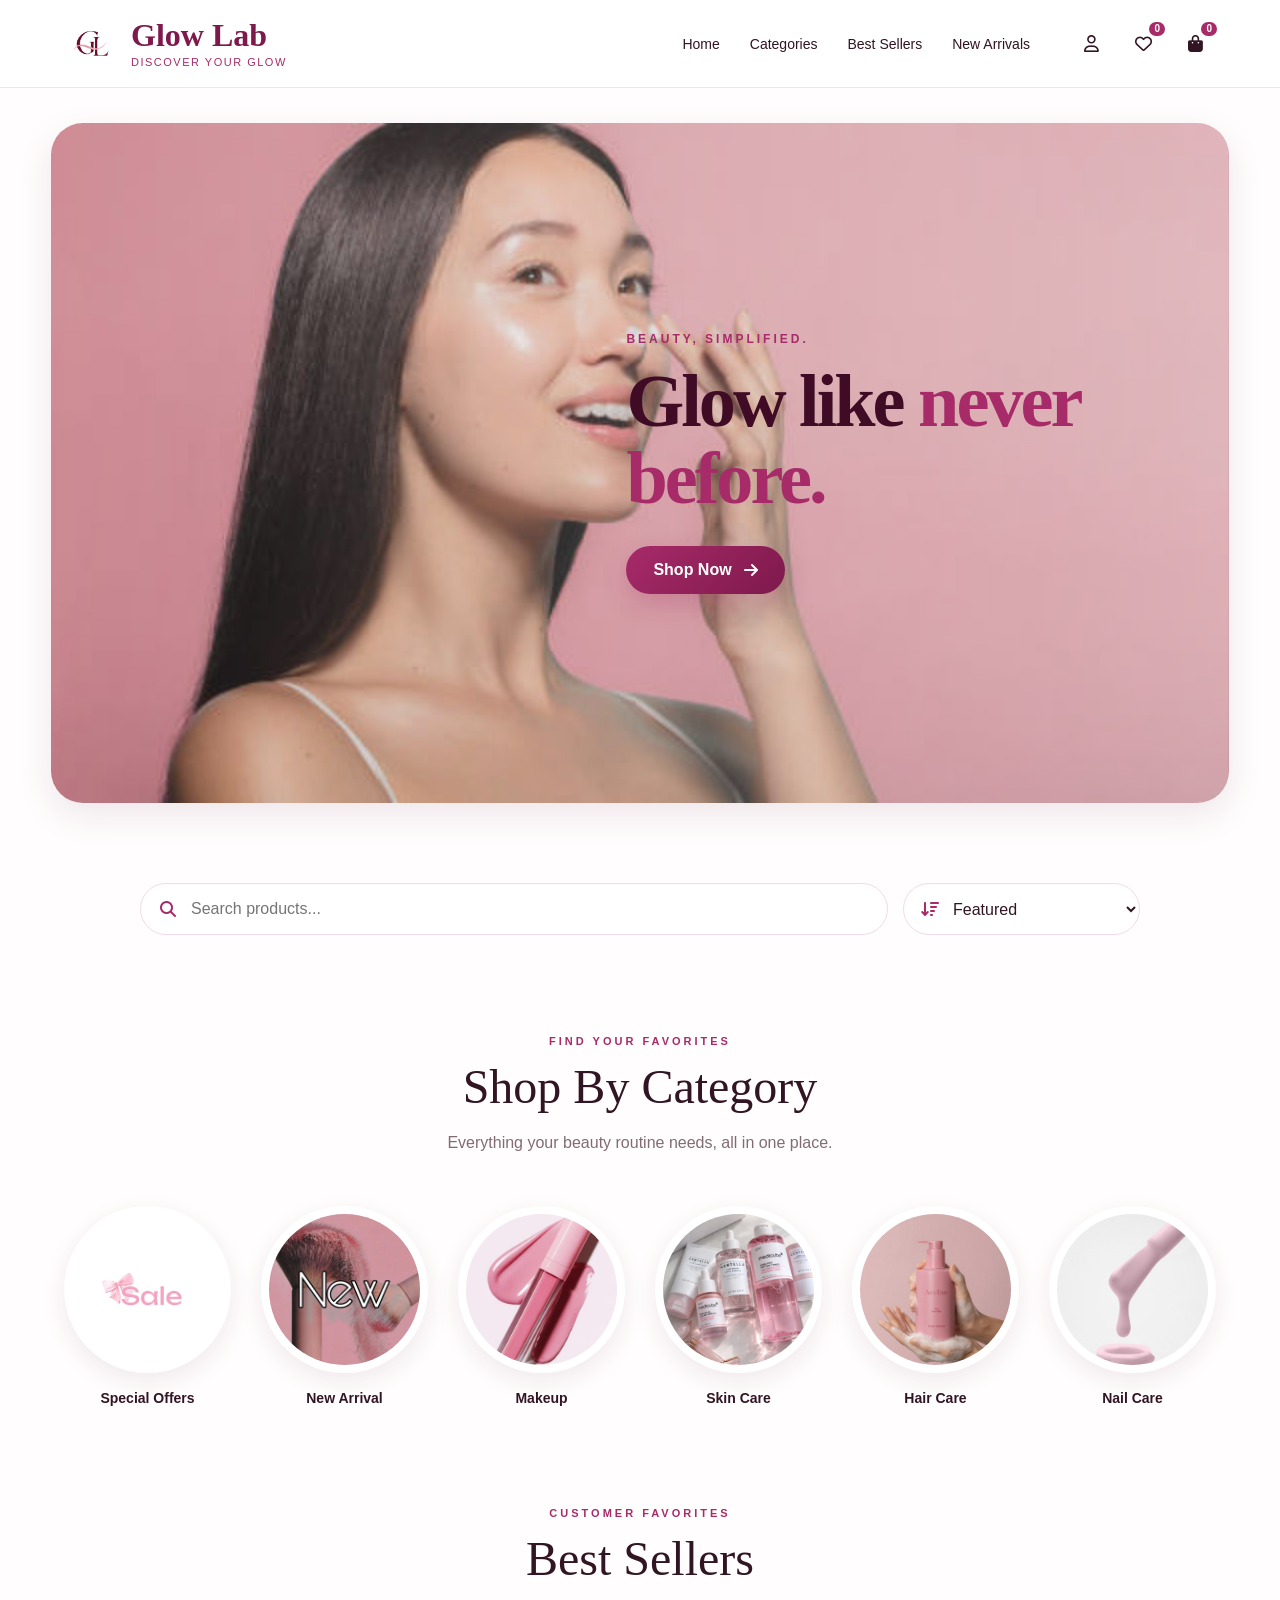
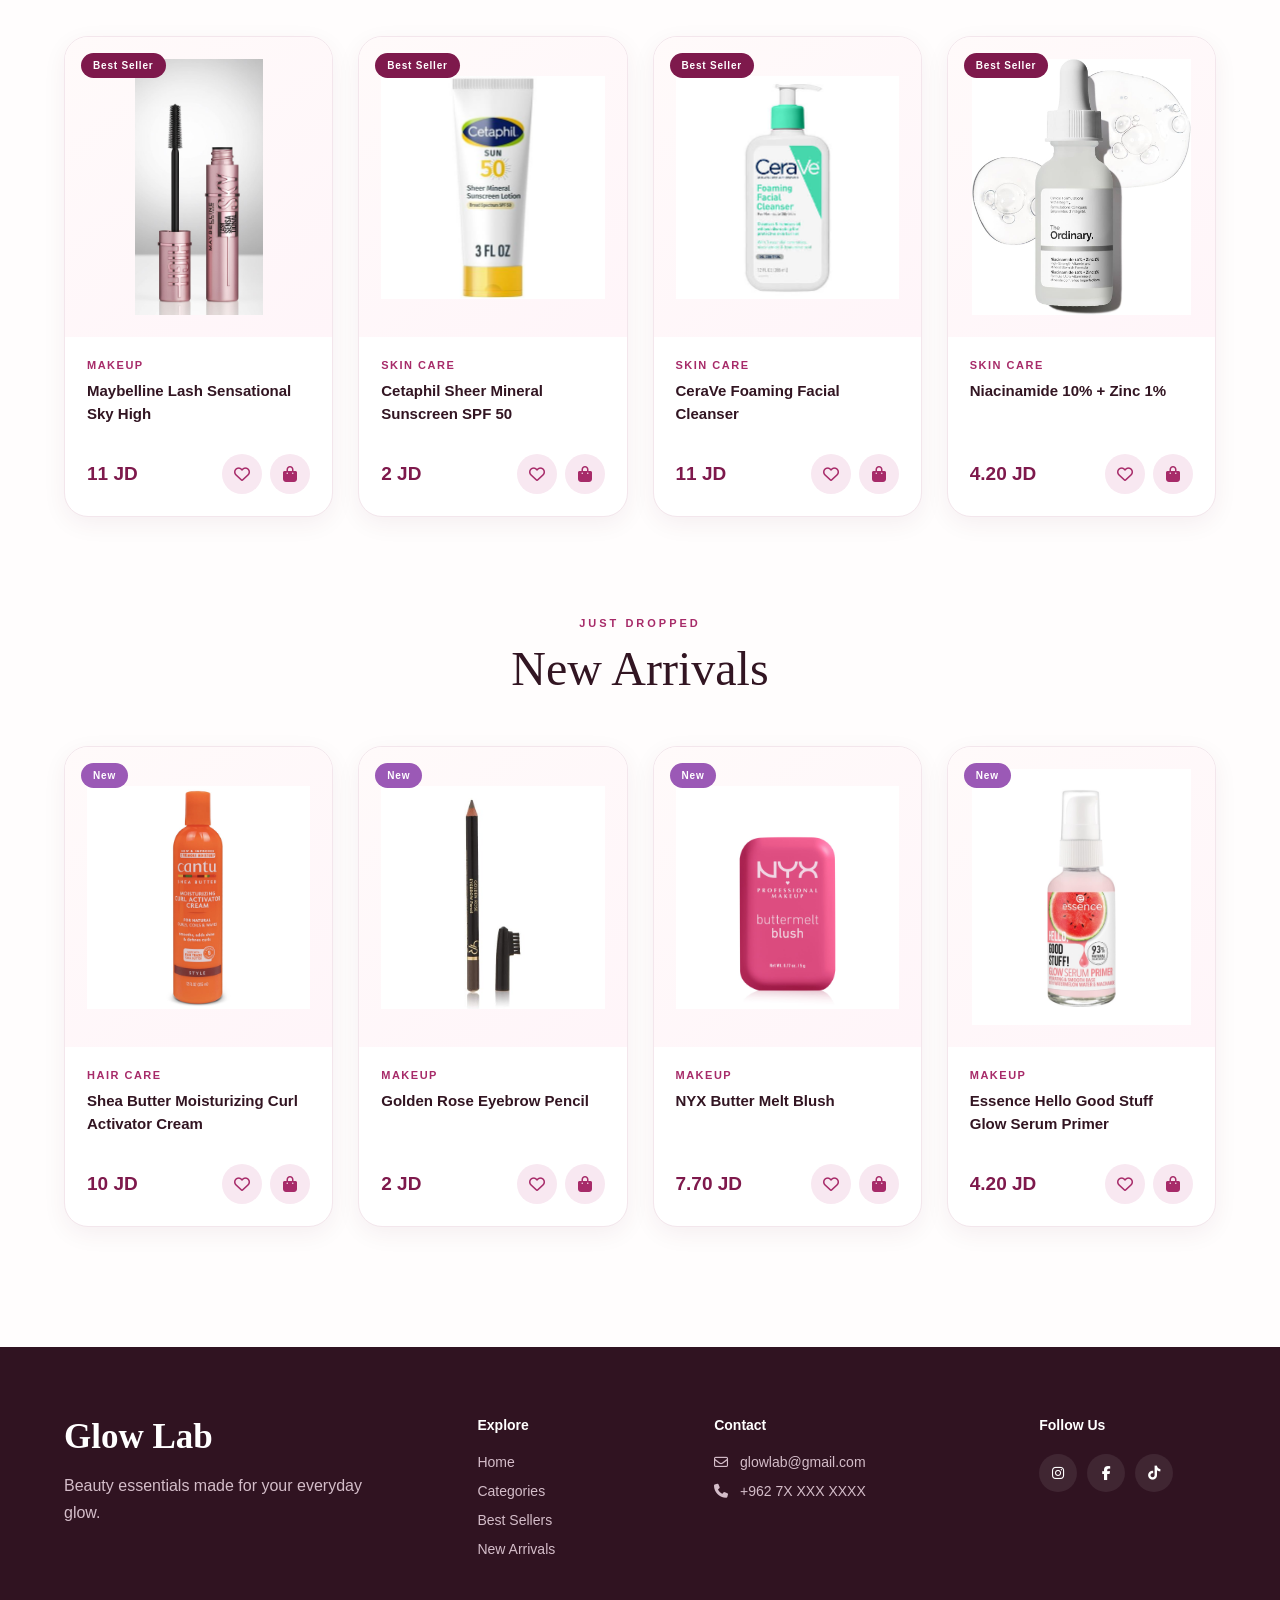
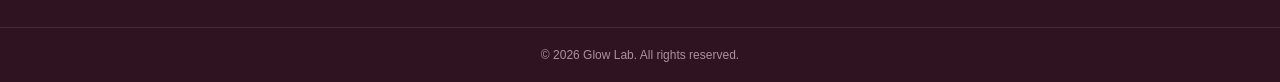
<file: index.html>
<!DOCTYPE html>
<html lang="en">
<head>
    <meta charset="UTF-8">
    <meta name="viewport" content="width=device-width, initial-scale=1.0">
    <title>Glow Lab</title>
    <meta http-equiv="refresh" content="0; url=index/glow.html">
    <script>
        window.location.replace("index/glow.html");
    </script>
</head>
<body>
    <p>Opening Glow Lab...</p>
    <p><a href="index/glow.html">Continue to Glow Lab</a></p>
</body>
</html>
</file>
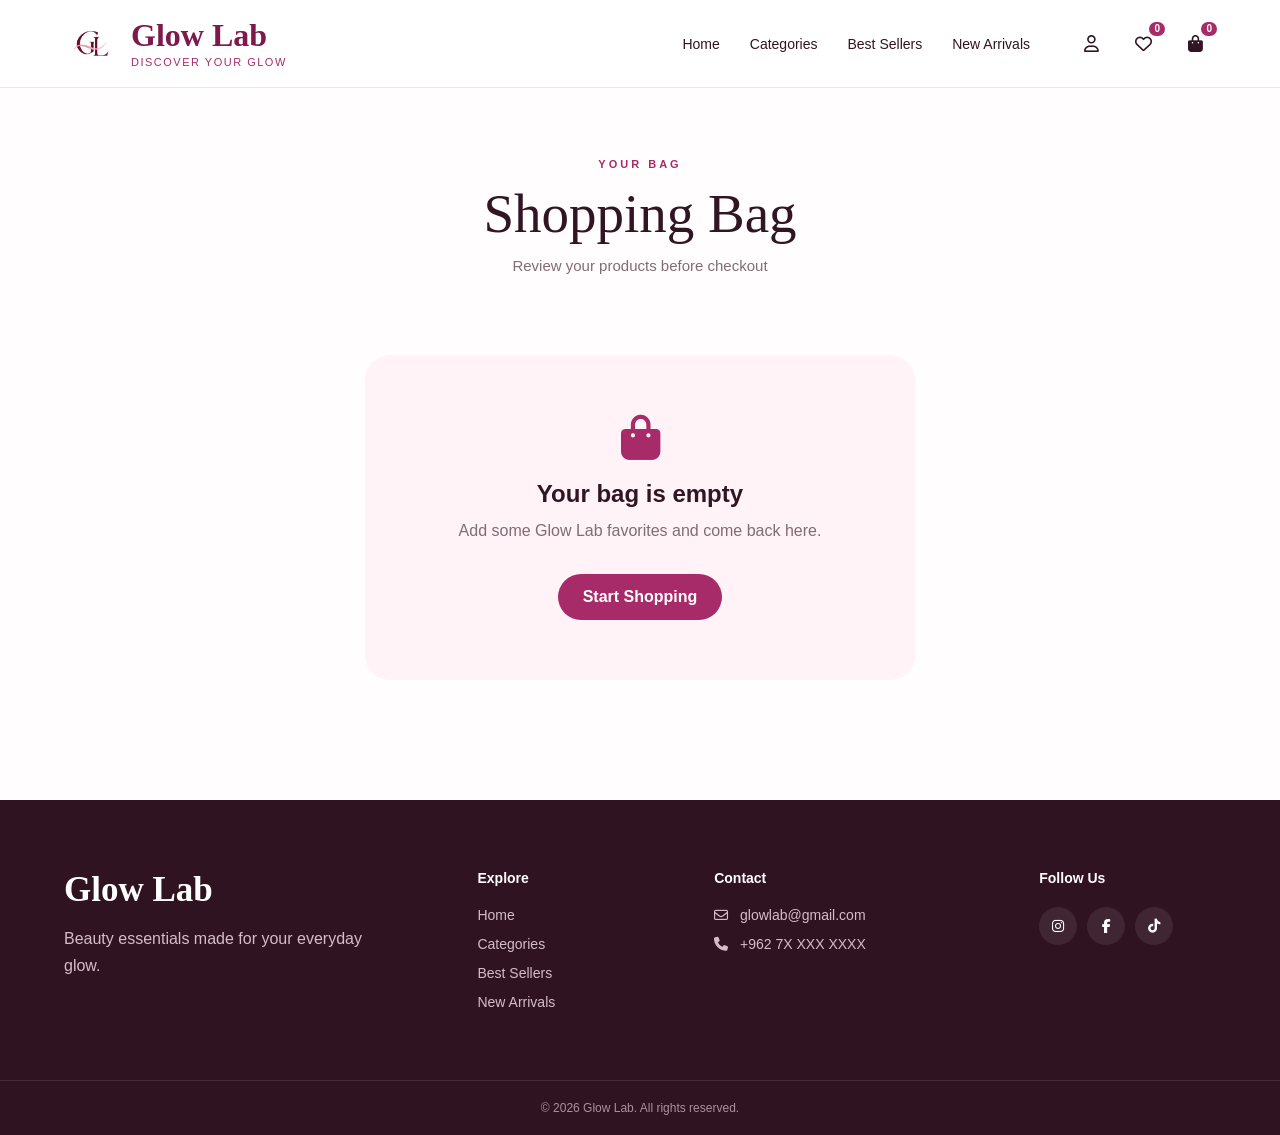
<file: cart/cart.html>
<!DOCTYPE html>
<html lang="en">

<head>

    <meta charset="UTF-8">

    <meta
        name="viewport"
        content="width=device-width, initial-scale=1.0">

    <title>Glow Lab | Shopping Bag</title>

    <!-- Shared CSS -->
    <link
        rel="stylesheet"
        href="../shared/shared.css">

    <!-- Cart CSS -->
    <link
        rel="stylesheet"
        href="cart.css">

    <!-- Font Awesome -->
    <link
        rel="stylesheet"
        href="https://cdnjs.cloudflare.com/ajax/libs/font-awesome/6.5.0/css/all.min.css">

</head>


<body>

    <!-- Shared Header -->
    <div id="site-header"></div>


    <main class="cart-page">

        <!-- PAGE HEADING -->
        <section class="cart-heading">

            <p>
                YOUR BAG
            </p>

            <h1>
                Shopping Bag
            </h1>

            <span>
                Review your products before checkout
            </span>

        </section>


        <!-- CART LAYOUT -->
        <section
            class="cart-layout"
            id="cartLayout">


            <!-- PRODUCTS -->
            <div
                class="cart-items"
                id="cartItems">
            </div>


            <!-- ORDER SUMMARY -->
            <aside
                class="order-summary"
                id="orderSummary">

                <h2>
                    Order Summary
                </h2>


                <div class="summary-row">

                    <span>
                        Subtotal
                    </span>

                    <strong id="subtotal">
                        0.00 JD
                    </strong>

                </div>


                <div class="summary-row">

                    <span>
                        Delivery
                    </span>

                    <strong>
                        Free
                    </strong>

                </div>


                <div class="summary-divider"></div>


                <div class="summary-row total-row">

                    <span>
                        Total
                    </span>

                    <strong id="total">
                        0.00 JD
                    </strong>

                </div>


                <button
                    type="button"
                    class="checkout-button"
                    id="checkoutButton">

                    Proceed to Checkout

                    <i class="fa-solid fa-arrow-right"></i>

                </button>


                <a
                    href="../index/glow.html"
                    class="continue-shopping">

                    <i class="fa-solid fa-arrow-left"></i>

                    Continue Shopping

                </a>

            </aside>

        </section>


        <!-- EMPTY CART -->
        <section
            class="cart-empty"
            id="cartEmpty">

            <i class="fa-solid fa-bag-shopping"></i>

            <h2>
                Your bag is empty
            </h2>

            <p>
                Add some Glow Lab favorites
                and come back here.
            </p>

            <a
                href="../index/glow.html"
                class="shop-button">

                Start Shopping

            </a>

        </section>

    </main>


    <!-- ==========================================
         CHECKOUT MODAL
    =========================================== -->

    <div
        class="checkout-modal"
        id="checkoutModal"
        aria-hidden="true">

        <div
            class="checkout-overlay"
            id="checkoutOverlay">
        </div>


        <section
            class="checkout-dialog"
            role="dialog"
            aria-modal="true"
            aria-labelledby="checkoutTitle">

            <button
                type="button"
                class="checkout-close"
                id="closeCheckout"
                aria-label="Close checkout">

                <i class="fa-solid fa-xmark"></i>

            </button>


            <div class="checkout-modal-heading">

                <p>
                    ALMOST THERE
                </p>

                <h2 id="checkoutTitle">
                    Complete Your Order
                </h2>

                <span>
                    Enter your delivery details below.
                </span>

            </div>


            <form id="checkoutForm">

                <div class="checkout-name-row">

                    <div class="checkout-field">

                        <label for="checkoutFirstName">
                            First Name
                        </label>

                        <input
                            type="text"
                            id="checkoutFirstName"
                            required>

                    </div>


                    <div class="checkout-field">

                        <label for="checkoutLastName">
                            Last Name
                        </label>

                        <input
                            type="text"
                            id="checkoutLastName"
                            required>

                    </div>

                </div>


                <div class="checkout-field">

                    <label for="checkoutPhone">
                        Phone Number
                    </label>

                    <input
                        type="tel"
                        id="checkoutPhone"
                        placeholder="+962 7X XXX XXXX"
                        required>

                </div>


                <div class="checkout-field">

                    <label for="checkoutCity">
                        City
                    </label>

                    <input
                        type="text"
                        id="checkoutCity"
                        placeholder="Amman"
                        required>

                </div>


                <div class="checkout-field">

                    <label for="checkoutAddress">
                        Delivery Address
                    </label>

                    <textarea
                        id="checkoutAddress"
                        rows="3"
                        placeholder="Area, street, building..."
                        required></textarea>

                </div>


                <div class="checkout-payment">

                    <p>
                        Payment Method
                    </p>

                    <label class="payment-option">

                        <input
                            type="radio"
                            name="paymentMethod"
                            value="cash"
                            checked>

                        <span>
                            <i class="fa-solid fa-money-bill-wave"></i>
                            Cash on Delivery
                        </span>

                    </label>

                </div>



                <div class="promo-section">

                    <label for="discountCode">
                        Discount Code
                    </label>

                    <div class="promo-row">

                        <input
                            type="text"
                            id="discountCode"
                            placeholder="Enter promo code">

                        <button
                            type="button"
                            id="applyDiscountButton"
                            class="apply-discount-button">

                            Apply

                        </button>

                    </div>

                    <p
                        class="promo-message"
                        id="promoMessage">
                    </p>

                </div>


                <div class="checkout-discount-row">

                    <span>
                        Discount
                    </span>

                    <strong id="checkoutDiscount">
                        -0.00 JD
                    </strong>

                </div>

                <div class="checkout-modal-summary">

                    <span>
                        Order Total
                    </span>

                    <strong id="checkoutTotal">
                        0.00 JD
                    </strong>

                </div>


                <p
                    class="checkout-error"
                    id="checkoutError">
                </p>


                <button
                    type="submit"
                    class="place-order-button">

                    Place Order

                    <i class="fa-solid fa-check"></i>

                </button>

            </form>


            <div
                class="checkout-success"
                id="checkoutSuccess">

                <div class="success-icon">
                    <i class="fa-solid fa-check"></i>
                </div>

                <p class="success-label">
                    ORDER CONFIRMED
                </p>

                <h2>
                    Thank you for your order ♡
                </h2>

                <p class="success-text">
                    Your order has been placed successfully.
                </p>

                <div class="success-order-info">

                    <div>
                        <span>
                            Order Number
                        </span>

                        <strong id="successOrderNumber">
                            GL0000
                        </strong>
                    </div>

                    <div>
                        <span>
                            Total
                        </span>

                        <strong id="successOrderTotal">
                            0.00 JD
                        </strong>
                    </div>

                </div>

                <button
                    type="button"
                    class="success-continue-button"
                    id="continueShoppingButton">

                    Continue Shopping

                    <i class="fa-solid fa-arrow-right"></i>

                </button>

            </div>

        </section>

    </div>


    <!-- Shared Footer -->
    <div id="site-footer"></div>


    <!-- Shared JavaScript -->
    <script src="../shared/shared.js"></script>

    <!-- Cart JavaScript -->
    <script src="cart.js"></script>

</body>

</html>
</file>
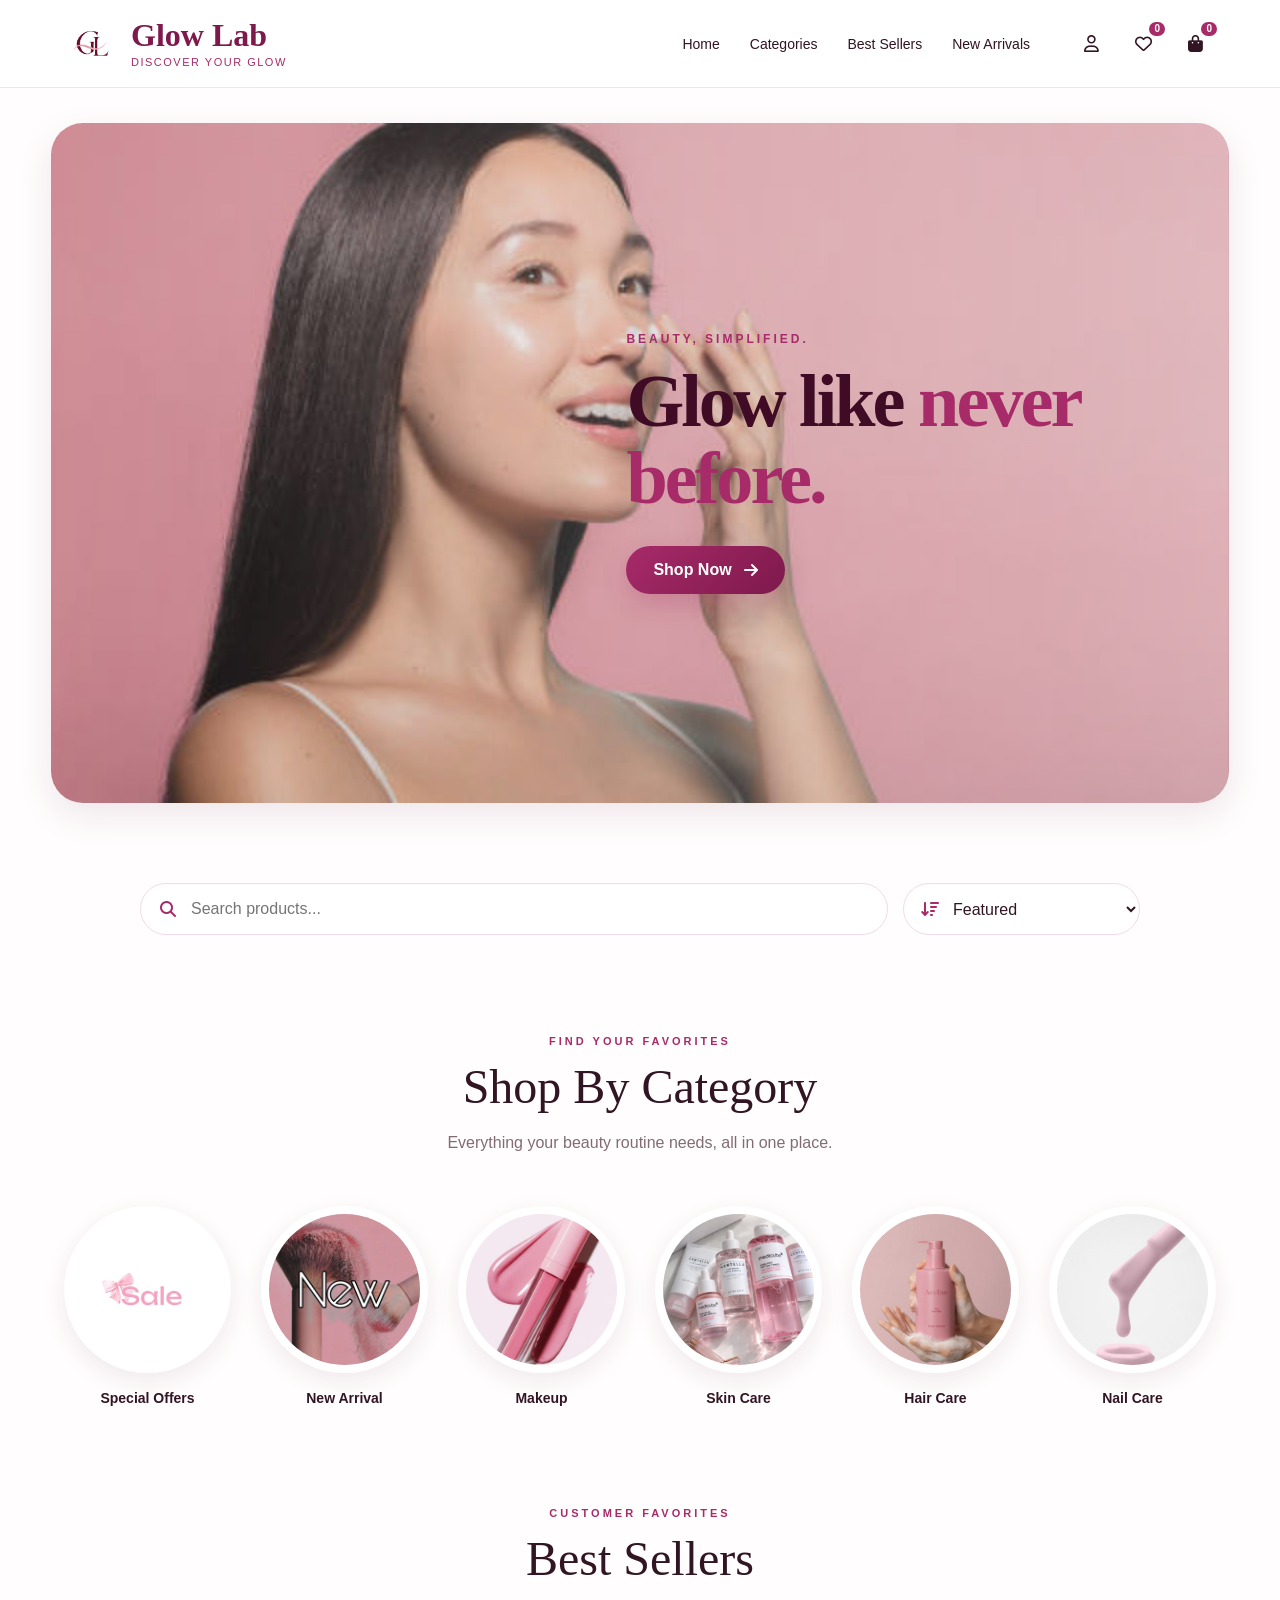
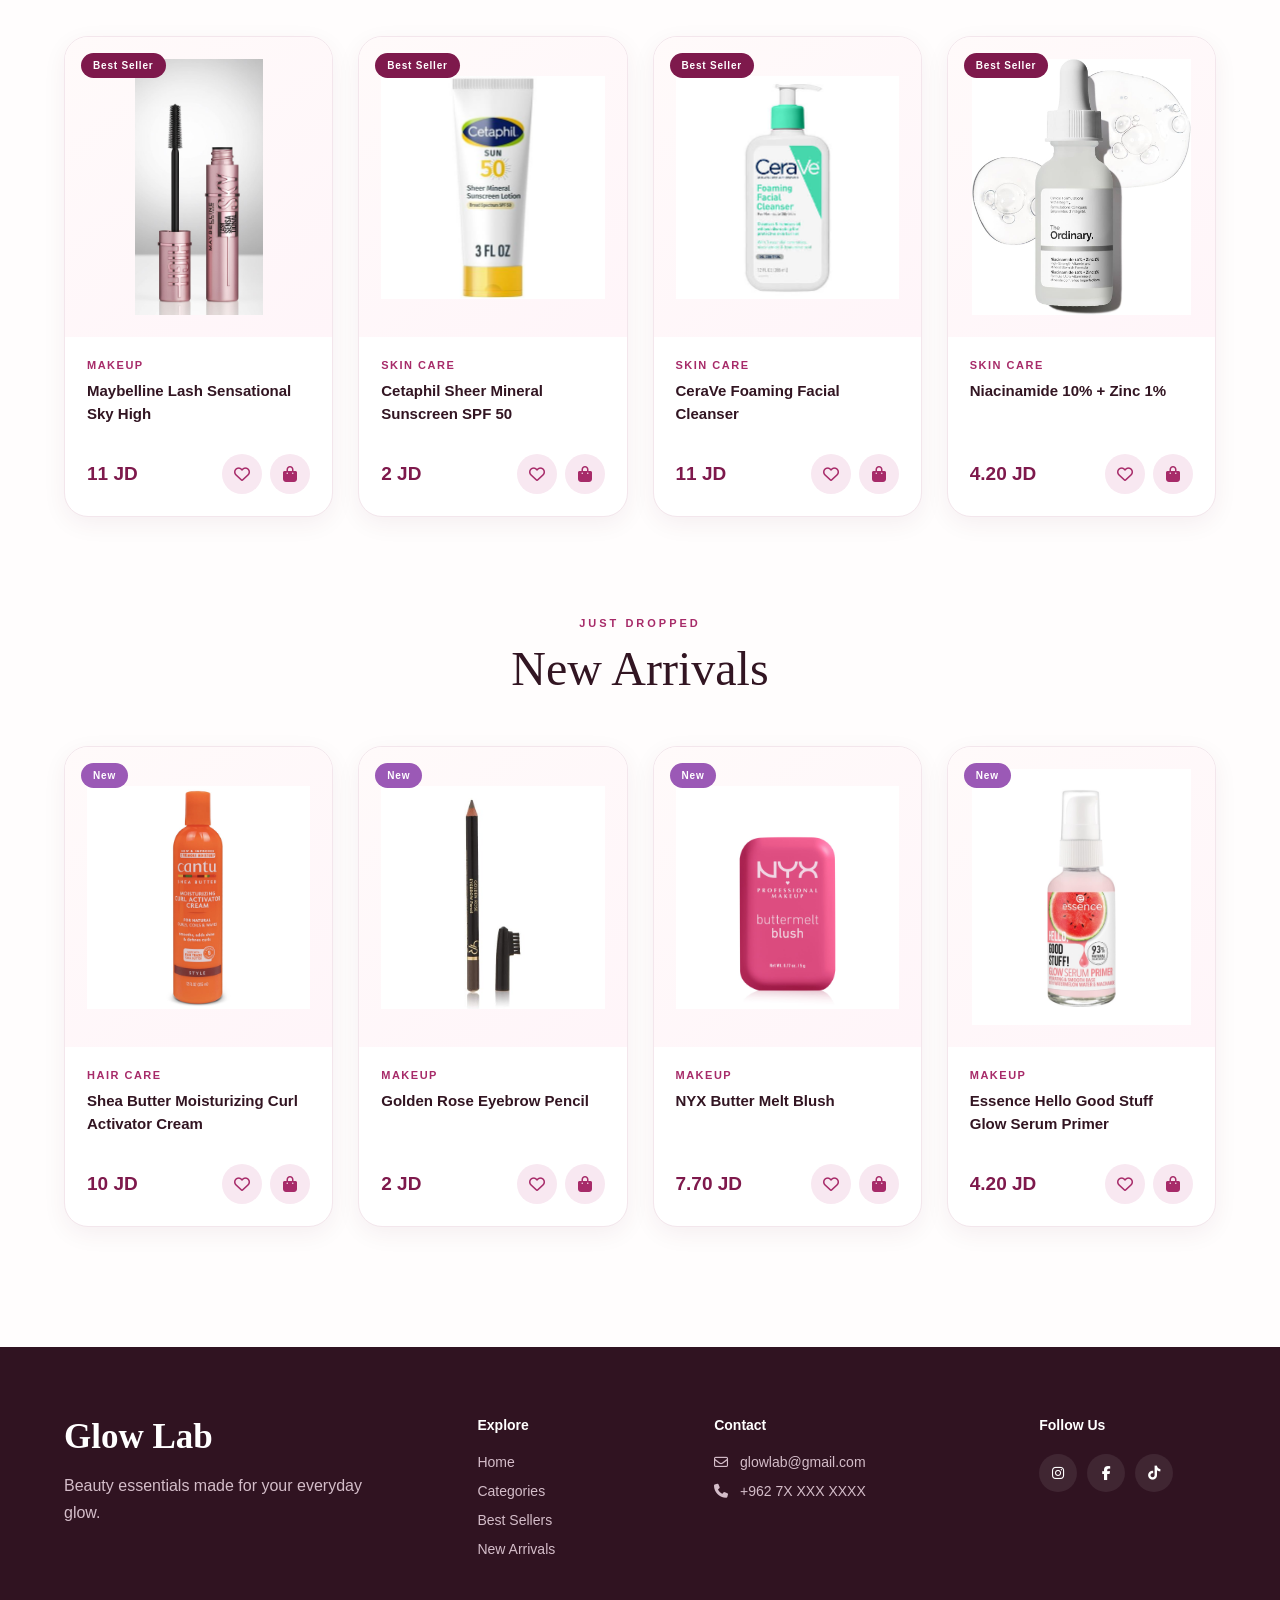
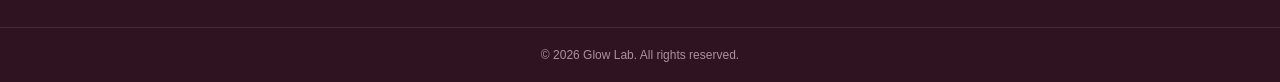
<file: index/glow.html>
<!DOCTYPE html>
<html lang="en">

<head>
    <meta charset="UTF-8">

    <meta name="viewport"
          content="width=device-width, initial-scale=1.0">

    <title>Glow Lab | Beauty & Cosmetics</title>

    <meta name="description"
          content="Glow Lab - Discover beauty, skincare, makeup and hair care products.">

    <!-- Shared CSS -->
    <link rel="stylesheet" href="../shared/shared.css">

    <!-- Home Page CSS -->
    <link rel="stylesheet" href="glow.css">

    <!-- Font Awesome Icons -->
    <link rel="stylesheet"
          href="https://cdnjs.cloudflare.com/ajax/libs/font-awesome/6.5.0/css/all.min.css">
</head>


<body>

<!-- ==========================================
     SHARED HEADER
=========================================== -->

<div id="site-header"></div>



<!-- ==========================================
     MAIN CONTENT
=========================================== -->

<main>


<!-- ==========================================
     HERO
=========================================== -->

<section class="hero-banner" id="home">

    <div class="hero-content">

        <p class="hero-small-title">
            BEAUTY, SIMPLIFIED.
        </p>


        <h1>
            Glow like
            <span>never before.</span>
        </h1>


        <div class="hero-actions">

            <button
                class="primary-button"
                id="shop-btn">

                Shop Now

                <i class="fa-solid fa-arrow-right"></i>

            </button>

        </div>

    </div>

</section>



<!-- ==========================================
     SEARCH + SORT
=========================================== -->

<section class="shop-controls">

    <div class="search-box">

        <i class="fa-solid fa-magnifying-glass"></i>

        <input
            id="productSearch"
            class="search"
            type="search"
            placeholder="Search products..."
            aria-label="Search products">

    </div>


    <div class="sort-box">

        <i class="fa-solid fa-arrow-down-wide-short"></i>

        <select
            id="productSort"
            aria-label="Sort products">

            <option value="featured">
                Featured
            </option>

            <option value="price-low">
                Price: Low to High
            </option>

            <option value="price-high">
                Price: High to Low
            </option>

            <option value="newest">
                Newest
            </option>

            <option value="best">
                Best Sellers
            </option>

        </select>

    </div>

</section>



<!-- ==========================================
     CATEGORIES
=========================================== -->

<section
    class="category-section section-container"
    id="Categories">


    <div class="section-heading">

        <p class="section-label">
            FIND YOUR FAVORITES
        </p>

        <h2>
            Shop By Category
        </h2>

        <p>
            Everything your beauty routine needs,
            all in one place.
        </p>

    </div>



    <div class="category-bar">


        <!-- ALL -->
 
        <button
        class="category-item"
        data-filter="sale">

         <div class="category-image-wrapper">
         <img
            src="../images/sale.jpeg"
            alt="Special Offers">
           </div>

           <span>Special Offers</span>
        </button>


        <!-- NEW -->

        <button
            class="category-item"
            data-filter="new">

            <div class="category-image-wrapper">

                <img
                    src="../images/newarr.jpeg"
                    alt="New arrivals">

            </div>

            <span> New Arrival</span>

        </button>



        <!-- MAKEUP -->

        <button
            class="category-item"
            data-filter="makeup">

            <div class="category-image-wrapper">

                <img
                    src="../images/pinkmak.jpeg"
                    alt="Makeup">

            </div>

            <span>Makeup</span>

        </button>



        <!-- SKINCARE -->

        <button
            class="category-item"
            data-filter="skincare">

            <div class="category-image-wrapper">

                <img
                    src="../images/skinpi.jpeg"
                    alt="Skin care">

            </div>

            <span>Skin Care</span>

        </button>



        <!-- HAIR -->

        <button
            class="category-item"
            data-filter="haircare">

            <div class="category-image-wrapper">

                <img
                    src="../images/hair.jpeg"
                    alt="Hair care">

            </div>

            <span>Hair Care</span>

        </button>



        <!-- NAILS -->

        <button
            class="category-item"
            data-filter="nailcare">

            <div class="category-image-wrapper">

                <img
                    src="../images/pinknail.jpeg"
                    alt="Nail care">

            </div>

            <span>Nail Care</span>

        </button>


    </div>

</section>



<!-- ==========================================
     BEST SELLERS
=========================================== -->

<section
    class="product-section section-container"
    id="Best-seller">

    <div class="section-heading">

        <p class="section-label">
            CUSTOMER FAVORITES
        </p>

        <h2>
            Best Sellers
        </h2>

    </div>


    <div class="product-grid">


        <!-- PRODUCT 1 -->

        <article
            class="product-card"
            data-id="p1"
            data-category="makeup"
            data-collection="best"
            data-price="11"
            data-order="1"
            data-bestseller="true">


            <div class="product-image">

                <span class="product-badge">
                    Best Seller
                </span>

                <img
                    src="../images/maybellene mescara.jpeg"
                    alt="Maybelline Lash Sensational Sky High Mascara">

            </div>


            <div class="product-info">

                <p class="product-category">
                    Makeup
                </p>

                <h3>
                    Maybelline Lash Sensational Sky High
                </h3>

                <div class="product-footer">

                    <p class="price">
                        11 JD
                    </p>


                    <div class="product-actions">

                        <button
                            class="heart-btn"
                            aria-label="Add to wishlist">

                            <i class="fa-regular fa-heart"></i>

                        </button>


                        <button
                            class="add-btn"
                            aria-label="Add to bag">

                            <i class="fa-solid fa-bag-shopping"></i>

                        </button>

                    </div>

                </div>

            </div>

        </article>



        <!-- PRODUCT 2 -->

        <article
            class="product-card"
            data-id="p2"
            data-category="skincare"
            data-collection="best"
            data-price="2"
            data-order="2"
            data-bestseller="true">


            <div class="product-image">

                <span class="product-badge">
                    Best Seller
                </span>

                <img
                    src="../images/Sheer Mineral .jpg"
                    alt="Cetaphil Sheer Mineral Sunscreen SPF 50">

            </div>


            <div class="product-info">

                <p class="product-category">
                    Skin Care
                </p>

                <h3>
                    Cetaphil Sheer Mineral Sunscreen SPF 50
                </h3>


                <div class="product-footer">

                    <p class="price">
                        2 JD
                    </p>


                    <div class="product-actions">

                        <button
                            class="heart-btn"
                            aria-label="Add to wishlist">

                            <i class="fa-regular fa-heart"></i>

                        </button>


                        <button
                            class="add-btn"
                            aria-label="Add to bag">

                            <i class="fa-solid fa-bag-shopping"></i>

                        </button>

                    </div>

                </div>

            </div>

        </article>



        <!-- PRODUCT 3 -->

        <article
            class="product-card"
            data-id="p3"
            data-category="skincare"
            data-collection="best"
            data-price="11"
            data-order="3"
            data-bestseller="true">


            <div class="product-image">

                <span class="product-badge">
                    Best Seller
                </span>

                <img
                    src="../images/cerave foaming facial cleanser.jpeg"
                    alt="CeraVe Foaming Facial Cleanser">

            </div>


            <div class="product-info">

                <p class="product-category">
                    Skin Care
                </p>

                <h3>
                    CeraVe Foaming Facial Cleanser
                </h3>


                <div class="product-footer">

                    <p class="price">
                        11 JD
                    </p>


                    <div class="product-actions">

                        <button
                            class="heart-btn"
                            aria-label="Add to wishlist">

                            <i class="fa-regular fa-heart"></i>

                        </button>


                        <button
                            class="add-btn"
                            aria-label="Add to bag">

                            <i class="fa-solid fa-bag-shopping"></i>

                        </button>

                    </div>

                </div>

            </div>

        </article>



        <!-- PRODUCT 4 -->

        <article
            class="product-card"
            data-id="p4"
            data-category="skincare"
            data-collection="best"
            data-price="4.2"
            data-order="4"
            data-bestseller="true">


            <div class="product-image">

                <span class="product-badge">
                    Best Seller
                </span>

                <img
                    src="../images/niaseamide.jpeg"
                    alt="Niacinamide 10% Zinc 1%">

            </div>


            <div class="product-info">

                <p class="product-category">
                    Skin Care
                </p>

                <h3>
                    Niacinamide 10% + Zinc 1%
                </h3>


                <div class="product-footer">

                    <p class="price">
                        4.20 JD
                    </p>


                    <div class="product-actions">

                        <button
                            class="heart-btn"
                            aria-label="Add to wishlist">

                            <i class="fa-regular fa-heart"></i>

                        </button>


                        <button
                            class="add-btn"
                            aria-label="Add to bag">

                            <i class="fa-solid fa-bag-shopping"></i>

                        </button>

                    </div>

                </div>

            </div>

        </article>


    </div>

</section>



<!-- ==========================================
     NEW ARRIVAL
=========================================== -->

<section
    class="product-section section-container"
    id="New-arrival">

    <div class="section-heading">

        <p class="section-label">
            JUST DROPPED
        </p>

        <h2>
            New Arrivals
        </h2>

    </div>


    <div class="product-grid">


        <!-- PRODUCT 5 -->

        <article
            class="product-card"
            data-id="p5"
            data-category="haircare"
            data-collection="new"
            data-price="10"
            data-order="8"
            data-bestseller="false">


            <div class="product-image">

                <span class="product-badge new-badge">
                    New
                </span>

                <img
                    src="../images/Moisturizing Curl Activator Cream.jpg"
                    alt="Moisturizing Curl Activator Cream">

            </div>


            <div class="product-info">

                <p class="product-category">
                    Hair Care
                </p>

                <h3>
                    Shea Butter Moisturizing Curl Activator Cream
                </h3>


                <div class="product-footer">

                    <p class="price">
                        10 JD
                    </p>


                    <div class="product-actions">

                        <button
                            class="heart-btn"
                            aria-label="Add to wishlist">

                            <i class="fa-regular fa-heart"></i>

                        </button>


                        <button
                            class="add-btn"
                            aria-label="Add to bag">

                            <i class="fa-solid fa-bag-shopping"></i>

                        </button>

                    </div>

                </div>

            </div>

        </article>



        <!-- PRODUCT 6 -->

        <article
            class="product-card"
            data-id="p6"
            data-category="makeup"
            data-collection="new"
            data-price="2"
            data-order="7"
            data-bestseller="false">


            <div class="product-image">

                <span class="product-badge new-badge">
                    New
                </span>

                <img
                    src="../images/golden rose eyebrow pencil.jpeg"
                    alt="Golden Rose Eyebrow Pencil">

            </div>


            <div class="product-info">

                <p class="product-category">
                    Makeup
                </p>

                <h3>
                    Golden Rose Eyebrow Pencil
                </h3>


                <div class="product-footer">

                    <p class="price">
                        2 JD
                    </p>


                    <div class="product-actions">

                        <button
                            class="heart-btn"
                            aria-label="Add to wishlist">

                            <i class="fa-regular fa-heart"></i>

                        </button>


                        <button
                            class="add-btn"
                            aria-label="Add to bag">

                            <i class="fa-solid fa-bag-shopping"></i>

                        </button>

                    </div>

                </div>

            </div>

        </article>



        <!-- PRODUCT 7 -->

        <article
            class="product-card"
            data-id="p7"
            data-category="makeup"
            data-collection="new"
            data-price="7.7"
            data-order="6"
            data-bestseller="false">


            <div class="product-image">

                <span class="product-badge new-badge">
                    New
                </span>

                <img
                    src="../images/buttermeltnyx.jpg"
                    alt="NYX Butter Melt Blush">

            </div>


            <div class="product-info">

                <p class="product-category">
                    Makeup
                </p>

                <h3>
                    NYX Butter Melt Blush
                </h3>


                <div class="product-footer">

                    <p class="price">
                        7.70 JD
                    </p>


                    <div class="product-actions">

                        <button
                            class="heart-btn"
                            aria-label="Add to wishlist">

                            <i class="fa-regular fa-heart"></i>

                        </button>


                        <button
                            class="add-btn"
                            aria-label="Add to bag">

                            <i class="fa-solid fa-bag-shopping"></i>

                        </button>

                    </div>

                </div>

            </div>

        </article>



        <!-- PRODUCT 8 -->

        <article
            class="product-card"
            data-id="p8"
            data-category="makeup"
            data-collection="new"
            data-price="4.2"
            data-order="5"
            data-bestseller="false">


            <div class="product-image">

                <span class="product-badge new-badge">
                    New
                </span>

                <img
                    src="../images/glow serum primer.jpg"
                    alt="Essence Glow Serum Primer">

            </div>


            <div class="product-info">

                <p class="product-category">
                    Makeup
                </p>

                <h3>
                    Essence Hello Good Stuff Glow Serum Primer
                </h3>


                <div class="product-footer">

                    <p class="price">
                        4.20 JD
                    </p>


                    <div class="product-actions">

                        <button
                            class="heart-btn"
                            aria-label="Add to wishlist">

                            <i class="fa-regular fa-heart"></i>

                        </button>


                        <button
                            class="add-btn"
                            aria-label="Add to bag">

                            <i class="fa-solid fa-bag-shopping"></i>

                        </button>

                    </div>

                </div>

            </div>

        </article>


    </div>

</section>



<!-- No Results -->

<div
    id="emptyState"
    class="empty-state hidden">

    <i class="fa-regular fa-face-frown"></i>

    <h3>No products found</h3>

    <p>
        Try another search or category.
    </p>

</div>


</main>



<!-- ==========================================
     SHARED FOOTER
=========================================== -->

<div id="site-footer"></div>



<!-- Shared JavaScript -->
<script src="../shared/shared.js"></script>

<!-- Home Page JavaScript -->
<script src="glow.js"></script>

</body>

</html>
</file>
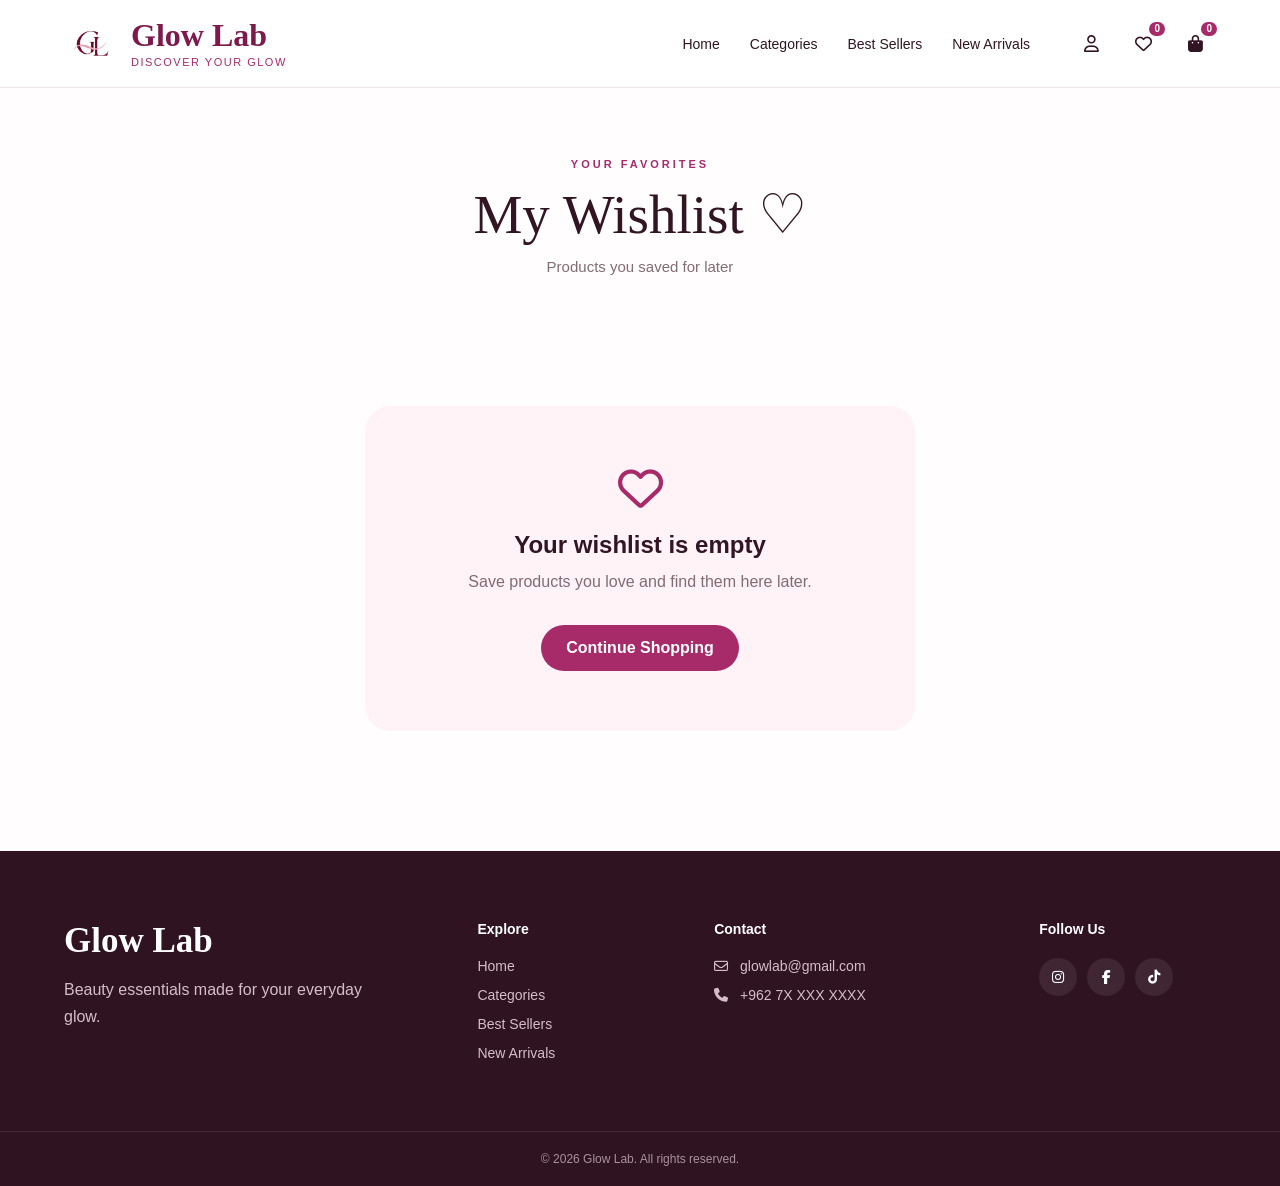
<file: wishlist/wishlist.html>
<!DOCTYPE html>
<html lang="en">

<head>

    <meta charset="UTF-8">

    <meta
        name="viewport"
        content="width=device-width, initial-scale=1.0">

    <title>Glow Lab | Wishlist</title>


    <!-- Shared CSS -->
    <link
        rel="stylesheet"
        href="../shared/shared.css">


    <!-- Wishlist CSS -->
    <link
        rel="stylesheet"
        href="wishlist.css">


    <!-- Font Awesome -->
    <link
        rel="stylesheet"
        href="https://cdnjs.cloudflare.com/ajax/libs/font-awesome/6.5.0/css/all.min.css">

</head>


<body>


    <!-- Shared Header -->

    <div id="site-header"></div>



    <main class="wishlist-page">


        <!-- PAGE TITLE -->

        <section class="wishlist-heading">

            <p>
                YOUR FAVORITES
            </p>

            <h1>
                My Wishlist ♡
            </h1>

            <span>
                Products you saved for later
            </span>

        </section>



        <!-- WISHLIST PRODUCTS -->

        <section
            class="wishlist-grid"
            id="wishlistGrid">

        </section>



        <!-- EMPTY STATE -->

        <section
            class="wishlist-empty"
            id="wishlistEmpty">

            <i class="fa-regular fa-heart"></i>

            <h2>
                Your wishlist is empty
            </h2>

            <p>
                Save products you love and
                find them here later.
            </p>


            <a
                href="../index/glow.html"
                class="shop-button">

                Continue Shopping

            </a>

        </section>


    </main>



    <!-- Shared Footer -->

    <div id="site-footer"></div>



    <!-- Shared JS -->

    <script src="../shared/shared.js"></script>


    <!-- Wishlist JS -->

    <script src="wishlist.js"></script>


</body>

</html>
</file>
<file: shared/shared.css>
/* ============================================
   GLOW LAB - SHARED CSS
============================================ */


/* ============================================
   GLOBAL RESET
============================================ */

* {
    margin: 0;
    padding: 0;
    box-sizing: border-box;
}

html {
    scroll-behavior: smooth;
}

body {
    font-family:
        Inter,
        Arial,
        sans-serif;

    color: #311522;
    background: #fffdfd;

    /* Header is fixed */
    padding-top: 88px;
}

button,
input,
select {
    font: inherit;
}

button {
    border: none;
}

a {
    color: inherit;
    text-decoration: none;
}

img {
    max-width: 100%;
    display: block;
}

button,
a {
    -webkit-tap-highlight-color: transparent;
}

section {
    scroll-margin-top: 110px;
}


/* ============================================
   VARIABLES
============================================ */

:root {
    --primary: #a72b69;
    --primary-dark: #7e194c;
    --primary-light: #f8e8f1;
    --pink-soft: #fff3f8;

    --text-main: #321522;
    --text-muted: #826b75;

    --white: #ffffff;
    --border: #f0dce6;

    --shadow:
        0 12px 35px rgba(93, 29, 60, 0.10);

    --shadow-hover:
        0 18px 45px rgba(93, 29, 60, 0.16);
}


/* ============================================
   HEADER
============================================ */

.header {
    position: fixed;

    top: 0;
    left: 0;

    width: 100%;
    height: 88px;

    display: flex;
    align-items: center;

    padding: 0 5%;

    background:
        rgba(255, 255, 255, 0.94);

    backdrop-filter: blur(16px);

    border-bottom:
        1px solid rgba(240, 220, 230, 0.8);

    z-index: 1000;
}


/* BRAND */

.brand {
    display: flex;
    align-items: center;
    gap: 12px;

    text-decoration: none;
}

.brand-logo {
    width: 55px;
    height: 55px;

    object-fit: contain;
}

.brand-text {
    display: flex;
    flex-direction: column;
}

.logo {
    font-family: Georgia, serif;

    font-size: 32px;
    font-weight: 600;

    color: var(--primary-dark);

    line-height: 1;
}

.slogan {
    margin-top: 5px;

    font-size: 11px;

    color: var(--primary);

    letter-spacing: 1.5px;
    text-transform: uppercase;
}


/* ============================================
   NAVIGATION
============================================ */

.main-nav {
    display: flex;
    align-items: center;

    gap: 30px;

    margin-left: auto;
    margin-right: 40px;
}

.main-nav a {
    position: relative;

    color:
        var(--text-main);

    font-size: 14px;
    font-weight: 500;
}

.main-nav a::after {
    content: "";

    position: absolute;

    left: 0;
    bottom: -7px;

    width: 0;
    height: 2px;

    background:
        var(--primary);

    transition:
        width 0.3s ease;
}

.main-nav a:hover::after {
    width: 100%;
}


/* ============================================
   HEADER ACTIONS
============================================ */

.header-actions {
    display: flex;
    align-items: center;

    gap: 10px;
}

.icon-btn {
    position: relative;

    width: 42px;
    height: 42px;

    display: inline-flex;

    align-items: center;
    justify-content: center;

    background:
        transparent;

    color:
        var(--text-main);

    border-radius: 50%;

    font-size: 17px;

    cursor: pointer;

    text-decoration: none;

    transition:
        0.25s ease;
}

.icon-btn:hover {
    background:
        var(--primary-light);

    color:
        var(--primary);

    transform:
        translateY(-2px);
}


/* COUNTER */

.counter {
    position: absolute;

    top: -3px;
    right: -3px;

    min-width: 18px;
    height: 18px;

    padding:
        0 5px;

    display: flex;

    align-items: center;
    justify-content: center;

    background:
        var(--primary);

    color:
        white;

    font-size: 10px;
    font-weight: 700;

    border-radius: 20px;

    border:
        2px solid white;
}

.menu-button {
    display: none;
}


/* ============================================
   FOOTER
============================================ */

.footer {
    margin-top: 120px;

    background:
        #301321;

    color:
        white;
}

.footer-content {
    width:
        min(1200px, 90%);

    margin:
        auto;

    display: grid;

    grid-template-columns:
        2fr 1fr 1.5fr 1fr;

    gap:
        60px;

    padding:
        70px 0;
}

.footer-brand h2 {
    font-family:
        Georgia,
        serif;

    font-size:
        35px;

    margin-bottom:
        15px;
}

.footer-brand p {
    max-width:
        300px;

    color:
        #d4bdc9;

    line-height:
        1.7;
}

.footer-section {
    display:
        flex;

    flex-direction:
        column;

    gap:
        13px;
}

.footer-section h3 {
    font-size:
        14px;

    margin-bottom:
        8px;

    color:
        white;
}

.footer-section a {
    color:
        #d4bdc9;

    font-size:
        14px;

    transition:
        0.2s ease;
}

.footer-section a:hover {
    color:
        white;
}

.footer-section p {
    color:
        #d4bdc9;

    font-size:
        14px;
}

.footer-section p i {
    width:
        22px;
}


/* SOCIAL */

.social-icons {
    display:
        flex;

    gap:
        10px;
}

.social-icons a {
    width:
        38px;

    height:
        38px;

    display:
        flex;

    align-items:
        center;

    justify-content:
        center;

    background:
        rgba(255,255,255,0.08);

    border-radius:
        50%;

    color:
        white;

    transition:
        0.25s;
}

.social-icons a:hover {
    background:
        var(--primary);

    transform:
        translateY(-3px);
}


/* FOOTER BOTTOM */

.footer-bottom {
    border-top:
        1px solid rgba(255,255,255,0.1);

    padding:
        20px;

    text-align:
        center;

    color:
        #a9919d;

    font-size:
        12px;
}


/* ============================================
   TOAST
============================================ */

.toast {
    position:
        fixed;

    bottom:
        30px;

    left:
        50%;

    transform:
        translate(-50%, 120px);

    display:
        flex;

    align-items:
        center;

    gap:
        12px;

    padding:
        14px 22px;

    background:
        #301321;

    color:
        white;

    border-radius:
        50px;

    box-shadow:
        0 15px 40px rgba(0,0,0,0.25);

    opacity:
        0;

    pointer-events:
        none;

    transition:
        0.4s ease;

    z-index:
        9999;
}

.toast.show {
    transform:
        translate(-50%, 0);

    opacity:
        1;
}

.toast-icon {
    width:
        28px;

    height:
        28px;

    display:
        flex;

    justify-content:
        center;

    align-items:
        center;

    background:
        var(--primary);

    border-radius:
        50%;

    font-size:
        12px;
}


/* ============================================
   SHARED RESPONSIVE
============================================ */

@media (max-width: 1000px) {

    .slogan {
        display: none;
    }

    .main-nav {
        gap: 20px;
        margin-right: 20px;
    }

    .footer-content {
        grid-template-columns:
            repeat(2, 1fr);
    }

}


@media (max-width: 720px) {

    body {
        padding-top:
            72px;
    }

    .header {
        height:
            72px;

        padding:
            0 18px;
    }

    .logo {
        font-size:
            29px;
    }


    /* MOBILE NAV */

    .main-nav {
        position:
            absolute;

        top:
            72px;

        left:
            0;

        width:
            100%;

        display:
            flex;

        flex-direction:
            column;

        align-items:
            stretch;

        gap:
            0;

        margin:
            0;

        padding:
            15px;

        background:
            white;

        border-bottom:
            1px solid var(--border);

        box-shadow:
            var(--shadow);

        opacity:
            0;

        visibility:
            hidden;

        transform:
            translateY(-15px);

        transition:
            0.3s ease;
    }

    .main-nav.open {
        opacity:
            1;

        visibility:
            visible;

        transform:
            translateY(0);
    }

    .main-nav a {
        padding:
            14px 10px;
    }

    .main-nav a::after {
        display:
            none;
    }

    .menu-button {
        display:
            flex;
    }

    .header-actions {
        gap:
            3px;
    }

    .icon-btn {
        width:
            37px;

        height:
            37px;
    }

    .footer-content {
        grid-template-columns:
            1fr;

        gap:
            40px;
    }

}


@media (max-width: 430px) {

    .counter {
        top:
            -1px;

        right:
            -1px;
    }

}
</file>
<file: cart/cart.css>
/* ============================================
   CART PAGE
============================================ */

.cart-page {
    width: min(1200px, 90%);
    margin: 70px auto;
}


/* ============================================
   HEADING
============================================ */

.cart-heading {
    text-align: center;
    margin-bottom: 50px;
}


.cart-heading > p {
    color: var(--primary);
    font-size: 11px;
    font-weight: 700;
    letter-spacing: 3px;
    margin-bottom: 12px;
}


.cart-heading h1 {
    font-family: Georgia, serif;
    font-size: clamp(38px, 5vw, 55px);
    font-weight: 500;
    color: var(--text-main);
    margin-bottom: 12px;
}


.cart-heading span {
    color: var(--text-muted);
    font-size: 15px;
}


/* ============================================
   LAYOUT
============================================ */

.cart-layout {
    display: grid;
    grid-template-columns: minmax(0, 1.7fr) minmax(300px, 0.8fr);
    gap: 35px;
    align-items: start;
}


/* ============================================
   CART ITEMS
============================================ */

.cart-items {
    display: flex;
    flex-direction: column;
    gap: 20px;
}


.cart-item {
    display: grid;
    grid-template-columns: 150px 1fr auto;
    gap: 22px;
    align-items: center;

    padding: 20px;

    background: white;

    border: 1px solid var(--border);
    border-radius: 24px;

    box-shadow:
        0 7px 25px rgba(79, 24, 51, 0.06);
}


/* IMAGE */

.cart-item-image {
    width: 150px;
    height: 150px;

    display: flex;
    align-items: center;
    justify-content: center;

    padding: 18px;

    border-radius: 18px;

    background:
        linear-gradient(
            145deg,
            #fffafa,
            #fff5f9
        );
}


.cart-item-image img {
    width: 100%;
    height: 100%;
    object-fit: contain;
}


/* INFO */

.cart-item-info {
    min-width: 0;
}


.cart-item-category {
    margin-bottom: 8px;

    color: var(--primary);

    font-size: 11px;
    font-weight: 700;

    text-transform: uppercase;
    letter-spacing: 1px;
}


.cart-item-info h3 {
    margin-bottom: 12px;

    color: var(--text-main);

    font-size: 17px;
    line-height: 1.5;
}


.cart-item-price {
    color: var(--primary-dark);

    font-size: 17px;
    font-weight: 700;
}


/* ============================================
   QUANTITY
============================================ */

.cart-item-controls {
    display: flex;
    flex-direction: column;
    align-items: flex-end;
    gap: 16px;
}


.quantity-control {
    display: flex;
    align-items: center;

    border: 1px solid var(--border);
    border-radius: 30px;

    overflow: hidden;

    background: white;
}


.quantity-button {
    width: 38px;
    height: 38px;

    display: flex;
    align-items: center;
    justify-content: center;

    background: transparent;

    color: var(--primary-dark);

    font-size: 16px;
    font-weight: 700;

    transition: 0.2s ease;
}


.quantity-button:hover {
    background: var(--primary-light);
}


.quantity-value {
    min-width: 42px;

    text-align: center;

    font-weight: 700;

    color: var(--text-main);
}


/* LINE TOTAL */

.line-total {
    font-size: 18px;
    font-weight: 700;

    color: var(--text-main);
}


/* REMOVE */

.remove-item {
    display: inline-flex;
    align-items: center;
    gap: 7px;

    background: transparent;

    color: var(--text-muted);

    font-size: 13px;

    transition: 0.2s ease;
}


.remove-item:hover {
    color: var(--primary);
}


/* ============================================
   ORDER SUMMARY
============================================ */

.order-summary {
    position: sticky;
    top: 110px;

    padding: 28px;

    background:
        linear-gradient(
            145deg,
            #fff,
            var(--pink-soft)
        );

    border: 1px solid var(--border);
    border-radius: 24px;

    box-shadow:
        0 10px 30px rgba(79, 24, 51, 0.08);
}


.order-summary h2 {
    margin-bottom: 28px;

    font-family: Georgia, serif;

    color: var(--text-main);

    font-size: 25px;
    font-weight: 500;
}


.summary-row {
    display: flex;
    align-items: center;
    justify-content: space-between;

    gap: 20px;

    margin-bottom: 18px;

    color: var(--text-muted);

    font-size: 14px;
}


.summary-row strong {
    color: var(--text-main);
}


.summary-divider {
    height: 1px;

    margin: 22px 0;

    background: var(--border);
}


.total-row {
    margin-bottom: 25px;

    font-size: 18px;
}


.total-row span,
.total-row strong {
    color: var(--primary-dark);

    font-weight: 700;
}


/* CHECKOUT */

.checkout-button {
    width: 100%;

    min-height: 50px;

    display: flex;
    align-items: center;
    justify-content: center;
    gap: 10px;

    border-radius: 30px;

    background:
        linear-gradient(
            135deg,
            var(--primary),
            var(--primary-dark)
        );

    color: white;

    font-weight: 700;

    transition: 0.25s ease;
}


.checkout-button:hover {
    transform: translateY(-2px);

    box-shadow:
        0 10px 20px rgba(167, 43, 105, 0.18);
}


.continue-shopping {
    display: flex;
    align-items: center;
    justify-content: center;
    gap: 8px;

    margin-top: 18px;

    color: var(--primary);

    font-size: 14px;
    font-weight: 600;
}


/* ============================================
   EMPTY CART
============================================ */

.cart-empty {
    display: none;

    max-width: 550px;

    margin: 80px auto;

    padding: 60px 30px;

    text-align: center;

    background: var(--pink-soft);

    border-radius: 25px;
}


.cart-empty.show {
    display: block;
}


.cart-empty i {
    margin-bottom: 20px;

    color: var(--primary);

    font-size: 45px;
}


.cart-empty h2 {
    margin-bottom: 10px;

    color: var(--text-main);
}


.cart-empty p {
    margin-bottom: 30px;

    color: var(--text-muted);

    line-height: 1.6;
}


.shop-button {
    display: inline-flex;
    align-items: center;
    justify-content: center;

    padding: 14px 25px;

    border-radius: 30px;

    background: var(--primary);

    color: white;

    font-weight: 600;
}


/* ============================================
   RESPONSIVE
============================================ */

@media (max-width: 950px) {

    .cart-layout {
        grid-template-columns: 1fr;
    }


    .order-summary {
        position: static;
    }

}


@media (max-width: 700px) {

    .cart-page {
        width: min(94%, 600px);
        margin-top: 45px;
    }


    .cart-item {
        grid-template-columns: 100px 1fr;
        gap: 15px;
    }


    .cart-item-image {
        width: 100px;
        height: 100px;
        padding: 12px;
    }


    .cart-item-controls {
        grid-column: 1 / -1;

        width: 100%;

        flex-direction: row;
        align-items: center;
        justify-content: space-between;

        padding-top: 10px;

        border-top: 1px solid var(--border);
    }

}


@media (max-width: 450px) {

    .cart-item {
        grid-template-columns: 80px 1fr;
        padding: 15px;
    }


    .cart-item-image {
        width: 80px;
        height: 80px;
        padding: 9px;
    }


    .cart-item-info h3 {
        font-size: 15px;
    }


    .cart-item-controls {
        flex-wrap: wrap;
    }

}


/* ============================================
   CHECKOUT MODAL
============================================ */

body.modal-open {
    overflow: hidden;
}


.checkout-modal {
    position: fixed;
    inset: 0;

    z-index: 2000;

    display: none;
    align-items: center;
    justify-content: center;

    padding: 24px;
}


.checkout-modal.show {
    display: flex;
}


.checkout-overlay {
    position: absolute;
    inset: 0;

    background:
        rgba(42, 18, 31, 0.42);

    backdrop-filter:
        blur(5px);
}


.checkout-dialog {
    position: relative;
    z-index: 1;

    width: min(620px, 100%);
    max-height: 90vh;
    overflow-y: auto;

    padding: 34px;

    background: white;

    border: 1px solid var(--border);
    border-radius: 28px;

    box-shadow:
        0 24px 70px rgba(79, 24, 51, 0.22);
}


.checkout-close {
    position: absolute;

    top: 18px;
    right: 18px;

    width: 40px;
    height: 40px;

    display: flex;
    align-items: center;
    justify-content: center;

    border-radius: 50%;

    background: var(--primary-light);

    color: var(--primary);

    font-size: 18px;

    transition: 0.2s ease;
}


.checkout-close:hover {
    background: var(--primary);
    color: white;
}


.checkout-modal-heading {
    padding-right: 45px;
    margin-bottom: 28px;
}


.checkout-modal-heading > p {
    margin-bottom: 8px;

    color: var(--primary);

    font-size: 10px;
    font-weight: 700;

    letter-spacing: 2.5px;
}


.checkout-modal-heading h2 {
    margin-bottom: 8px;

    font-family: Georgia, serif;

    color: var(--text-main);

    font-size: 32px;
    font-weight: 500;
}


.checkout-modal-heading span {
    color: var(--text-muted);

    font-size: 14px;
}


.checkout-name-row {
    display: grid;

    grid-template-columns:
        repeat(2, minmax(0, 1fr));

    gap: 14px;
}


.checkout-field {
    margin-bottom: 18px;
}


.checkout-field label {
    display: block;

    margin-bottom: 8px;

    color: var(--text-main);

    font-size: 13px;
    font-weight: 600;
}


.checkout-field input,
.checkout-field textarea {
    width: 100%;

    padding:
        13px 15px;

    border:
        1px solid var(--border);

    border-radius: 14px;

    background: #fff;

    color: var(--text-main);

    font: inherit;

    outline: none;

    transition: 0.2s ease;
}


.checkout-field textarea {
    resize: vertical;
    min-height: 90px;
}


.checkout-field input:focus,
.checkout-field textarea:focus {
    border-color: var(--primary);

    box-shadow:
        0 0 0 3px rgba(167, 43, 105, 0.09);
}


.checkout-payment {
    margin:
        4px 0 20px;

    padding: 18px;

    border:
        1px solid var(--border);

    border-radius: 16px;

    background: var(--pink-soft);
}


.checkout-payment > p {
    margin-bottom: 12px;

    color: var(--text-main);

    font-size: 13px;
    font-weight: 700;
}


.payment-option {
    display: flex;
    align-items: center;

    gap: 10px;

    cursor: pointer;
}


.payment-option input {
    accent-color: var(--primary);
}


.payment-option span {
    display: flex;
    align-items: center;

    gap: 8px;

    color: var(--text-main);

    font-size: 14px;
    font-weight: 600;
}


.payment-option i {
    color: var(--primary);
}


.checkout-modal-summary {
    display: flex;
    align-items: center;
    justify-content: space-between;

    gap: 20px;

    margin-top: 20px;
    padding-top: 20px;

    border-top:
        1px solid var(--border);

    color: var(--text-main);
}


.checkout-modal-summary strong {
    color: var(--primary-dark);

    font-size: 20px;
}


.checkout-error {
    min-height: 20px;

    margin:
        12px 0 4px;

    color: #b42318;

    font-size: 12px;
}


.place-order-button {
    width: 100%;

    min-height: 52px;

    display: flex;
    align-items: center;
    justify-content: center;

    gap: 10px;

    margin-top: 8px;

    border-radius: 30px;

    background:
        linear-gradient(
            135deg,
            var(--primary),
            var(--primary-dark)
        );

    color: white;

    font-weight: 700;

    transition: 0.25s ease;
}


.place-order-button:hover {
    transform: translateY(-2px);

    box-shadow:
        0 10px 22px
        rgba(167, 43, 105, 0.18);
}


@media (max-width: 600px) {

    .checkout-modal {
        padding: 12px;
        align-items: flex-end;
    }


    .checkout-dialog {
        width: 100%;
        max-height: 92vh;

        padding:
            30px 20px 24px;

        border-radius:
            24px 24px 12px 12px;
    }


    .checkout-name-row {
        grid-template-columns: 1fr;
        gap: 0;
    }


    .checkout-modal-heading h2 {
        font-size: 28px;
    }

}


/* ============================================
   DISCOUNT / PROMO CODE
============================================ */

.promo-section {
    margin-top: 6px;
    margin-bottom: 18px;
}


.promo-section > label {
    display: block;

    margin-bottom: 8px;

    color: var(--text-main);

    font-size: 13px;
    font-weight: 700;
}


.promo-row {
    display: flex;
    gap: 10px;
}


.promo-row input {
    flex: 1;

    min-width: 0;

    padding: 13px 15px;

    border: 1px solid var(--border);
    border-radius: 14px;

    background: white;

    color: var(--text-main);

    font: inherit;

    outline: none;

    transition: 0.2s ease;
}


.promo-row input:focus {
    border-color: var(--primary);

    box-shadow:
        0 0 0 3px rgba(167, 43, 105, 0.09);
}


.apply-discount-button {
    min-width: 95px;

    padding: 0 18px;

    border-radius: 14px;

    background: var(--primary-light);

    color: var(--primary-dark);

    font-weight: 700;

    transition: 0.2s ease;
}


.apply-discount-button:hover {
    background: var(--primary);

    color: white;
}


.promo-message {
    min-height: 18px;

    margin-top: 8px;

    font-size: 12px;
}


.promo-message.success {
    color: #087443;
}


.promo-message.error {
    color: #b42318;
}


.checkout-discount-row {
    display: flex;
    align-items: center;
    justify-content: space-between;

    gap: 20px;

    margin-top: 10px;
    margin-bottom: 4px;

    color: var(--text-muted);

    font-size: 14px;
}


.checkout-discount-row strong {
    color: var(--primary);
}


@media (max-width: 480px) {

    .promo-row {
        flex-direction: column;
    }


    .apply-discount-button {
        min-height: 44px;
    }

}


/* ============================================
   CHECKOUT SUCCESS
============================================ */

.checkout-success {
    display: none;

    text-align: center;

    padding:
        24px 6px 8px;
}


.checkout-success.show {
    display: block;
}


.success-icon {
    width: 72px;
    height: 72px;

    display: flex;
    align-items: center;
    justify-content: center;

    margin:
        0 auto 18px;

    border-radius: 50%;

    background:
        var(--primary-light);

    color:
        var(--primary);

    font-size: 30px;
}


.success-label {
    margin-bottom: 8px;

    color:
        var(--primary);

    font-size: 10px;
    font-weight: 700;

    letter-spacing: 2.4px;
}


.checkout-success h2 {
    margin-bottom: 10px;

    font-family:
        Georgia,
        serif;

    color:
        var(--text-main);

    font-size: 32px;
    font-weight: 500;
}


.success-text {
    margin-bottom: 26px;

    color:
        var(--text-muted);

    font-size: 14px;
}


.success-order-info {
    display: grid;

    grid-template-columns:
        repeat(2, minmax(0, 1fr));

    gap: 12px;

    margin-bottom: 26px;
}


.success-order-info > div {
    padding: 16px;

    border:
        1px solid var(--border);

    border-radius: 16px;

    background:
        var(--pink-soft);
}


.success-order-info span {
    display: block;

    margin-bottom: 6px;

    color:
        var(--text-muted);

    font-size: 12px;
}


.success-order-info strong {
    color:
        var(--primary-dark);

    font-size: 16px;
}


.success-continue-button {
    width: 100%;

    min-height: 52px;

    display: flex;
    align-items: center;
    justify-content: center;

    gap: 10px;

    border-radius: 30px;

    background:
        linear-gradient(
            135deg,
            var(--primary),
            var(--primary-dark)
        );

    color: white;

    font-weight: 700;

    transition:
        0.25s ease;
}


.success-continue-button:hover {
    transform:
        translateY(-2px);

    box-shadow:
        0 10px 22px
        rgba(167, 43, 105, 0.18);
}


.checkout-dialog.success-mode
.checkout-modal-heading,

.checkout-dialog.success-mode
#checkoutForm,

.checkout-dialog.success-mode
.checkout-close {
    display: none;
}


@media (max-width: 520px) {

    .success-order-info {
        grid-template-columns: 1fr;
    }


    .checkout-success h2 {
        font-size: 28px;
    }

}
</file>
<file: index/glow.css>
/* ============================================
   GLOW LAB - HOME PAGE CSS
============================================ */


/* ============================================
   HERO
============================================ */

.hero-banner {
    width: 92%;

    min-height: 680px;

    margin:
        35px auto 80px;

    display: flex;

    align-items: center;

    justify-content: flex-end;

    padding:
        70px 8%;

    background-image:
        linear-gradient(
            90deg,
            rgba(255,255,255,0.05),
            rgba(255,255,255,0.35)
        ),
        url("../images/herobanner4.jpg");

    background-size: cover;

    background-position: center;

    border-radius: 32px;

    box-shadow:
        var(--shadow);

    overflow: hidden;
}

.hero-content {
    width: min(500px, 100%);
}

.hero-small-title {
    margin-bottom: 17px;

    color:
        var(--primary);

    font-size: 12px;

    font-weight: 700;

    letter-spacing: 3px;
}

.hero-content h1 {
    font-family:
        Georgia,
        serif;

    font-size:
        clamp(48px, 5.8vw, 78px);

    line-height: 1.03;

    color:
        #3f0b25;

    margin-bottom: 25px;

    letter-spacing: -3px;
}

.hero-content h1 span {
    color:
        var(--primary);
}

.hero-desc {
    max-width: 450px;

    color:
        #6e4e5d;

    font-size: 17px;

    line-height: 1.8;
}


/* HERO BUTTONS */

.hero-actions {
    display: flex;

    align-items: center;

    flex-wrap: wrap;

    gap: 15px;

    margin-top: 30px;
}

.primary-button {
    display: inline-flex;

    align-items: center;

    gap: 12px;

    padding:
        15px 27px;

    border-radius: 30px;

    background:
        linear-gradient(
            135deg,
            var(--primary),
            var(--primary-dark)
        );

    color:
        white;

    cursor: pointer;

    font-weight: 600;

    box-shadow:
        0 10px 25px rgba(167, 43, 105, 0.25);

    transition:
        0.3s ease;
}

.primary-button:hover {
    transform:
        translateY(-3px);

    box-shadow:
        0 15px 35px rgba(167, 43, 105, 0.35);
}

.primary-button i {
    transition:
        transform 0.3s ease;
}

.primary-button:hover i {
    transform:
        translateX(5px);
}

.secondary-button {
    padding:
        14px 25px;

    color:
        var(--primary-dark);

    text-decoration: none;

    font-weight: 600;

    border:
        1px solid var(--primary);

    border-radius: 30px;

    transition:
        0.3s ease;
}

.secondary-button:hover {
    background:
        white;
}


/* ============================================
   SECTION COMMON
============================================ */

.section-container {
    width: min(1200px, 90%);

    margin:
        100px auto;
}

.section-heading {
    text-align: center;

    max-width: 650px;

    margin:
        0 auto 50px;
}

.section-label {
    color:
        var(--primary);

    font-size: 11px;

    font-weight: 700;

    letter-spacing: 3px;

    margin-bottom: 12px;
}

.section-heading h2 {
    font-family:
        Georgia,
        serif;

    font-size:
        clamp(35px, 4vw, 48px);

    color:
        var(--text-main);

    margin-bottom: 15px;

    font-weight: 500;
}

.section-heading > p:last-child {
    color:
        var(--text-muted);

    line-height: 1.7;
}


/* ============================================
   SEARCH + SORT
============================================ */

.shop-controls {
    width: min(1000px, 90%);

    margin:
        0 auto 70px;

    display: flex;

    justify-content: center;

    gap: 15px;
}

.search-box {
    position: relative;

    flex: 1;
}

.search-box > i {
    position: absolute;

    left: 20px;

    top: 50%;

    transform:
        translateY(-50%);

    color:
        var(--primary);
}

.search-box input {
    width: 100%;

    height: 52px;

    padding:
        0 20px 0 50px;

    border:
        1px solid var(--border);

    border-radius: 30px;

    outline: none;

    background:
        white;

    color:
        var(--text-main);

    transition:
        0.25s ease;
}

.search-box input:focus {
    border-color:
        var(--primary);

    box-shadow:
        0 0 0 4px rgba(167,43,105,0.08);
}


/* SORT */

.sort-box {
    position: relative;
}

.sort-box i {
    position: absolute;

    left: 18px;

    top: 50%;

    transform:
        translateY(-50%);

    color:
        var(--primary);

    pointer-events: none;
}

.sort-box select {
    height: 52px;

    min-width: 200px;

    padding:
        0 40px 0 45px;

    border:
        1px solid var(--border);

    border-radius: 30px;

    background:
        white;

    color:
        var(--text-main);

    outline: none;

    cursor: pointer;
}


/* ============================================
   CATEGORIES
============================================ */

.category-bar {
    display: grid;

    grid-template-columns:
        repeat(6, 1fr);

    gap: 30px;

    align-items: start;
}

.category-item {
    background:
        transparent;

    cursor: pointer;

    text-align: center;

    color:
        var(--text-main);
}

.category-image-wrapper {
    width: 100%;

    aspect-ratio: 1;

    padding: 6px;

    border-radius: 50%;

    background:
        white;

    border:
        2px solid transparent;

    box-shadow:
        0 8px 25px rgba(86,29,57,0.09);

    transition:
        0.35s ease;
}

.category-item img {
    width: 100%;
    height: 100%;

    border-radius: 50%;

    object-fit: cover;

    transition:
        0.35s ease;
}

.category-item span {
    display: inline-block;

    margin-top: 17px;

    font-size: 14px;

    font-weight: 600;

    transition:
        color 0.3s ease;
}

.category-item:hover
.category-image-wrapper {
    transform:
        translateY(-6px);

    box-shadow:
        var(--shadow-hover);
}

.category-item:hover img {
    transform:
        scale(1.04);
}

.category-item:hover span,
.category-item.active span {
    color:
        var(--primary);
}

.category-item.active
.category-image-wrapper {
    border-color:
        var(--primary);
}


/* ============================================
   PRODUCTS
============================================ */

.product-grid {
    display: grid;

    grid-template-columns:
        repeat(4, 1fr);

    gap: 25px;
}

.product-card {
    background:
        white;

    border:
        1px solid #f3e6ec;

    border-radius: 24px;

    overflow: hidden;

    box-shadow:
        0 7px 25px rgba(79, 24, 51, 0.06);

    transition:
        0.35s ease;
}

.product-card:hover {
    transform:
        translateY(-8px);

    box-shadow:
        var(--shadow-hover);
}


/* PRODUCT IMAGE */

.product-image {
    position: relative;

    height: 300px;

    display: flex;

    align-items: center;

    justify-content: center;

    padding: 22px;

    background:
        linear-gradient(
            145deg,
            #fffafa,
            #fff5f9
        );

    overflow: hidden;
}

.product-image img {
    width: 100%;

    height: 100%;

    object-fit: contain;

    transition:
        transform 0.45s ease;
}

.product-card:hover
.product-image img {
    transform:
        scale(1.05);
}


/* PRODUCT BADGE */

.product-badge {
    position: absolute;

    top: 16px;

    left: 16px;

    padding:
        7px 12px;

    border-radius: 20px;

    background:
        var(--primary-dark);

    color:
        white;

    font-size: 10px;

    font-weight: 700;

    letter-spacing: 0.8px;

    z-index: 2;
}

.new-badge {
    background:
        #9b59b6;
}


/* PRODUCT INFO */

.product-info {
    padding:
        22px;
}

.product-category {
    margin-bottom: 9px;

    color:
        var(--primary);

    font-size: 11px;

    text-transform: uppercase;

    letter-spacing: 1.5px;

    font-weight: 700;
}

.product-info h3 {
    min-height: 52px;

    color:
        var(--text-main);

    font-size: 15px;

    line-height: 1.5;

    font-weight: 600;
}


/* PRODUCT FOOTER */

.product-footer {
    display: flex;

    align-items: center;

    justify-content: space-between;

    gap: 15px;

    margin-top: 22px;
}

.price {
    color:
        var(--primary-dark);

    font-size: 19px;

    font-weight: 700;
}

.product-actions {
    display: flex;

    gap: 8px;
}


/* PRODUCT BUTTONS */

.heart-btn,
.add-btn {
    width: 40px;
    height: 40px;

    display: flex;

    align-items: center;

    justify-content: center;

    border-radius: 50%;

    background:
        var(--primary-light);

    color:
        var(--primary);

    cursor: pointer;

    transition:
        0.25s ease;
}

.heart-btn:hover,
.add-btn:hover {
    background:
        var(--primary);

    color:
        white;

    transform:
        translateY(-2px);
}

.heart-btn.active {
    background:
        var(--primary);

    color:
        white;
}


/* ============================================
   EMPTY STATE
============================================ */

.empty-state {
    width:
        min(600px, 90%);

    margin:
        80px auto;

    padding:
        60px;

    text-align: center;

    background:
        var(--pink-soft);

    border-radius:
        25px;

    color:
        var(--text-muted);
}

.empty-state i {
    font-size: 40px;

    color:
        var(--primary);

    margin-bottom: 20px;
}

.empty-state h3 {
    color:
        var(--text-main);

    margin-bottom: 8px;
}

.hidden {
    display: none !important;
}


/* ============================================
   HOME RESPONSIVE
============================================ */

@media (max-width: 1000px) {

    .category-bar {
        grid-template-columns:
            repeat(3, 1fr);

        max-width:
            700px;

        margin:
            auto;
    }

    .product-grid {
        grid-template-columns:
            repeat(2, 1fr);
    }

}


@media (max-width: 720px) {

    /* HERO */

    .hero-banner {
        width:
            94%;

        min-height:
            550px;

        margin-top:
            20px;

        padding:
            40px 25px;

        border-radius:
            24px;

        justify-content:
            center;

        text-align:
            center;

        background-position:
            35% center;
    }

    .hero-content {
        padding:
            30px 20px;

        background:
            rgba(255,255,255,0.77);

        backdrop-filter:
            blur(10px);

        border-radius:
            25px;
    }

    .hero-content h1 {
        font-size:
            clamp(42px, 13vw, 60px);

        letter-spacing:
            -2px;
    }

    .hero-desc {
        font-size:
            15px;
    }

    .hero-actions {
        justify-content:
            center;
    }


    /* CONTROLS */

    .shop-controls {
        flex-direction:
            column;
    }

    .sort-box select {
        width:
            100%;
    }


    /* CATEGORY */

    .category-bar {
        grid-template-columns:
            repeat(2, 1fr);

        gap:
            25px;
    }


    /* PRODUCTS */

   .product-grid {
    grid-template-columns: repeat(2, minmax(0, 1fr));
    gap: 12px;
    max-width: none;
    margin: auto;
    }

.product-image {
    height: 190px;
}

}


@media (max-width: 430px) {

    .category-bar {
        gap:
            18px;
    }

    .section-container {
        width:
            92%;
    }

    .hero-content {
        padding:
            25px 15px;
    }

    .primary-button,
    .secondary-button {
        width:
            100%;

        justify-content:
            center;

        text-align:
            center;
    }

}
</file>
<file: wishlist/wishlist.css>
/* ============================================
   WISHLIST PAGE
============================================ */

.wishlist-page {
    width: min(1200px, 90%);

    margin: 70px auto;
}


/* ============================================
   HEADING
============================================ */

.wishlist-heading {
    text-align: center;

    margin-bottom: 50px;
}


.wishlist-heading > p {
    color: var(--primary);

    font-size: 11px;

    font-weight: 700;

    letter-spacing: 3px;

    margin-bottom: 12px;
}


.wishlist-heading h1 {
    font-family:
        Georgia,
        serif;

    font-size:
        clamp(38px, 5vw, 55px);

    font-weight: 500;

    color:
        var(--text-main);

    margin-bottom: 12px;
}


.wishlist-heading span {
    color:
        var(--text-muted);

    font-size: 15px;
}


/* ============================================
   GRID
============================================ */

.wishlist-grid {
    display: grid;

    grid-template-columns:
        repeat(4, 1fr);

    gap: 25px;
}


/* ============================================
   CARD
============================================ */

.wishlist-card {
    overflow: hidden;

    background:
        white;

    border:
        1px solid var(--border);

    border-radius:
        24px;

    box-shadow:
        0 7px 25px rgba(79, 24, 51, 0.06);

    transition:
        0.3s ease;
}


.wishlist-card:hover {
    transform:
        translateY(-6px);

    box-shadow:
        var(--shadow-hover);
}


/* IMAGE */

.wishlist-image {
    height: 280px;

    padding: 25px;

    display: flex;

    align-items: center;

    justify-content: center;

    background:
        linear-gradient(
            145deg,
            #fffafa,
            #fff5f9
        );
}


.wishlist-image img {
    width: 100%;
    height: 100%;

    object-fit: contain;
}


/* INFO */

.wishlist-info {
    padding: 22px;
}


.wishlist-category {
    margin-bottom: 8px;

    color:
        var(--primary);

    font-size: 11px;

    font-weight: 700;

    text-transform: uppercase;

    letter-spacing: 1.2px;
}


.wishlist-info h3 {
    min-height: 45px;

    font-size: 15px;

    line-height: 1.5;

    color:
        var(--text-main);
}


/* PRICE */

.wishlist-price {
    margin-top: 15px;

    font-size: 18px;

    font-weight: 700;

    color:
        var(--primary-dark);
}


/* ============================================
   ACTIONS
============================================ */

.wishlist-actions {
    display: flex;

    gap: 10px;

    margin-top: 20px;
}


.add-cart-button {
    flex: 1;

    height: 44px;

    border-radius: 25px;

    background:
        linear-gradient(
            135deg,
            var(--primary),
            var(--primary-dark)
        );

    color:
        white;

    font-weight: 600;

    transition:
        0.25s ease;
}


.add-cart-button:hover {
    transform:
        translateY(-2px);
}


.remove-button {
    width: 44px;
    height: 44px;

    display: flex;

    align-items: center;
    justify-content: center;

    border-radius: 50%;

    background:
        var(--primary-light);

    color:
        var(--primary);

    transition:
        0.25s ease;
}


.remove-button:hover {
    background:
        var(--primary);

    color:
        white;
}


/* ============================================
   EMPTY
============================================ */

.wishlist-empty {
    display: none;

    max-width: 550px;

    margin: 80px auto;

    padding: 60px 30px;

    text-align: center;

    background:
        var(--pink-soft);

    border-radius:
        25px;
}


.wishlist-empty.show {
    display: block;
}


.wishlist-empty i {
    margin-bottom: 20px;

    font-size: 45px;

    color:
        var(--primary);
}


.wishlist-empty h2 {
    margin-bottom: 10px;

    color:
        var(--text-main);
}


.wishlist-empty p {
    margin-bottom: 30px;

    color:
        var(--text-muted);

    line-height: 1.6;
}


.shop-button {
    display: inline-flex;

    align-items: center;
    justify-content: center;

    padding:
        14px 25px;

    border-radius: 30px;

    background:
        var(--primary);

    color:
        white;

    font-weight: 600;
}


/* ============================================
   RESPONSIVE
============================================ */

@media (max-width: 1000px) {

    .wishlist-grid {
        grid-template-columns:
            repeat(2, 1fr);
    }

}


@media (max-width: 600px) {

    .wishlist-grid {
        grid-template-columns:
            1fr;
    }


    .wishlist-page {
        margin-top: 45px;
    }


    .wishlist-card {
        max-width: 430px;

        width: 100%;

        margin: auto;
    }

}
</file>
